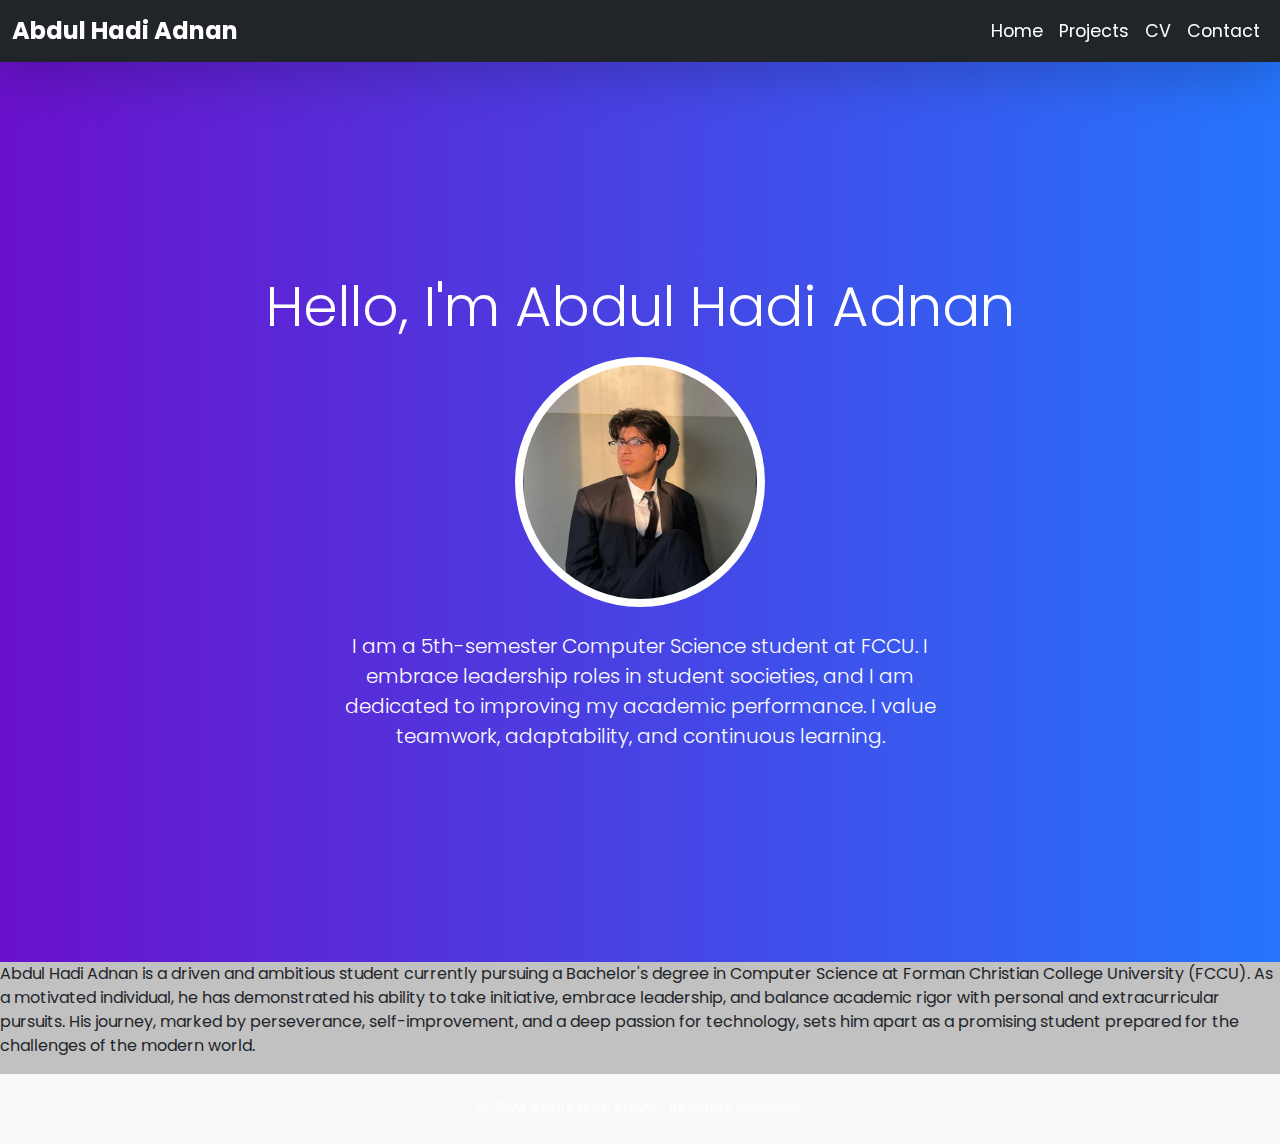
<file: index.html>
<!DOCTYPE html>
<html lang="en">
<head>
    <meta charset="UTF-8">
    <meta name="viewport" content="width=device-width, initial-scale=1.0">
    
    <title>My Portfolio</title>
    
    <!-- Bootstrap CSS -->
    <link href="https://cdn.jsdelivr.net/npm/bootstrap@5.3.0/dist/css/bootstrap.min.css" rel="stylesheet">
    
    <!-- Google Font -->
    <link href="https://fonts.googleapis.com/css2?family=Poppins:wght@300;500;700&display=swap" rel="stylesheet">
    
    <!-- Custom CSS -->
    <link rel="stylesheet" href="styles.css">
</head>
<body>

    <!-- Dark Navbar -->
    <nav class="navbar navbar-expand-lg navbar-dark bg-dark sticky-top shadow-lg">
        <div class="container-fluid">
            <a class="navbar-brand" href="#" style="font-weight: bold; font-size: 1.5rem; color: #fff;">Abdul Hadi Adnan</a>
            <button class="navbar-toggler" type="button" data-bs-toggle="collapse" data-bs-target="#navbarNav">
                <span class="navbar-toggler-icon"></span>
            </button>
            <div class="collapse navbar-collapse" id="navbarNav">
                <ul class="navbar-nav ms-auto">
                    <li class="nav-item">
                        <a class="nav-link active" href="index.html" style="color: #fff; transition: color 0.3s;">Home</a>
                    </li>
                    <li class="nav-item">
                        <a class="nav-link" href="projects.html" style="color: #fff; transition: color 0.3s;">Projects</a>
                    </li>
                    <li class="nav-item">
                        <a class="nav-link" href="cv.html" style="color: #fff; transition: color 0.3s;">CV</a>
                    </li>
                    <li class="nav-item">
                        <a class="nav-link" href="contact.html" style="color: #fff; transition: color 0.3s;">Contact</a>
                    </li>
                </ul>
            </div>
        </div>
    </nav>


    <!-- Home Content -->
    <div class="container-fluid home-section text-center py-5" style="background: linear-gradient(to right, #6a11cb, #2575fc);">
        <div class="container">
            <h1 class="display-4 text-white mb-3">Hello, I'm Abdul Hadi Adnan</h1>
            <img src="my photo 2.JPG" alt="abdul hadi's Picture" class="rounded-circle img-thumbnail mb-4" style="width: 250px; height: 250px;">
            <p class="text-white lead">I am a 5th-semester Computer Science student at FCCU. I embrace leadership roles in student societies, and I am dedicated to improving my academic performance. I value teamwork, adaptability, and continuous learning.</p>
        </div>
    </div>

    <p>
        Abdul Hadi Adnan is a driven and ambitious student currently pursuing a Bachelor's degree in Computer Science at Forman Christian College University (FCCU). As a motivated individual, he has demonstrated his ability to take initiative, embrace leadership, and balance academic rigor with personal and extracurricular pursuits. His journey, marked by perseverance, self-improvement, and a deep passion for technology, sets him apart as a promising student prepared for the challenges of the modern world.
    </p>
    <footer class="text-center py-4" style="background-color: #f8f9fa;">
        <p>&copy; 2024 Abdul Hadi Adnan. All Rights Reserved.</p>
    </footer>

    <!-- Bootstrap JS -->
    <script src="https://cdn.jsdelivr.net/npm/bootstrap@5.3.0/dist/js/bootstrap.bundle.min.js"></script>
</body>
</html>
</file>
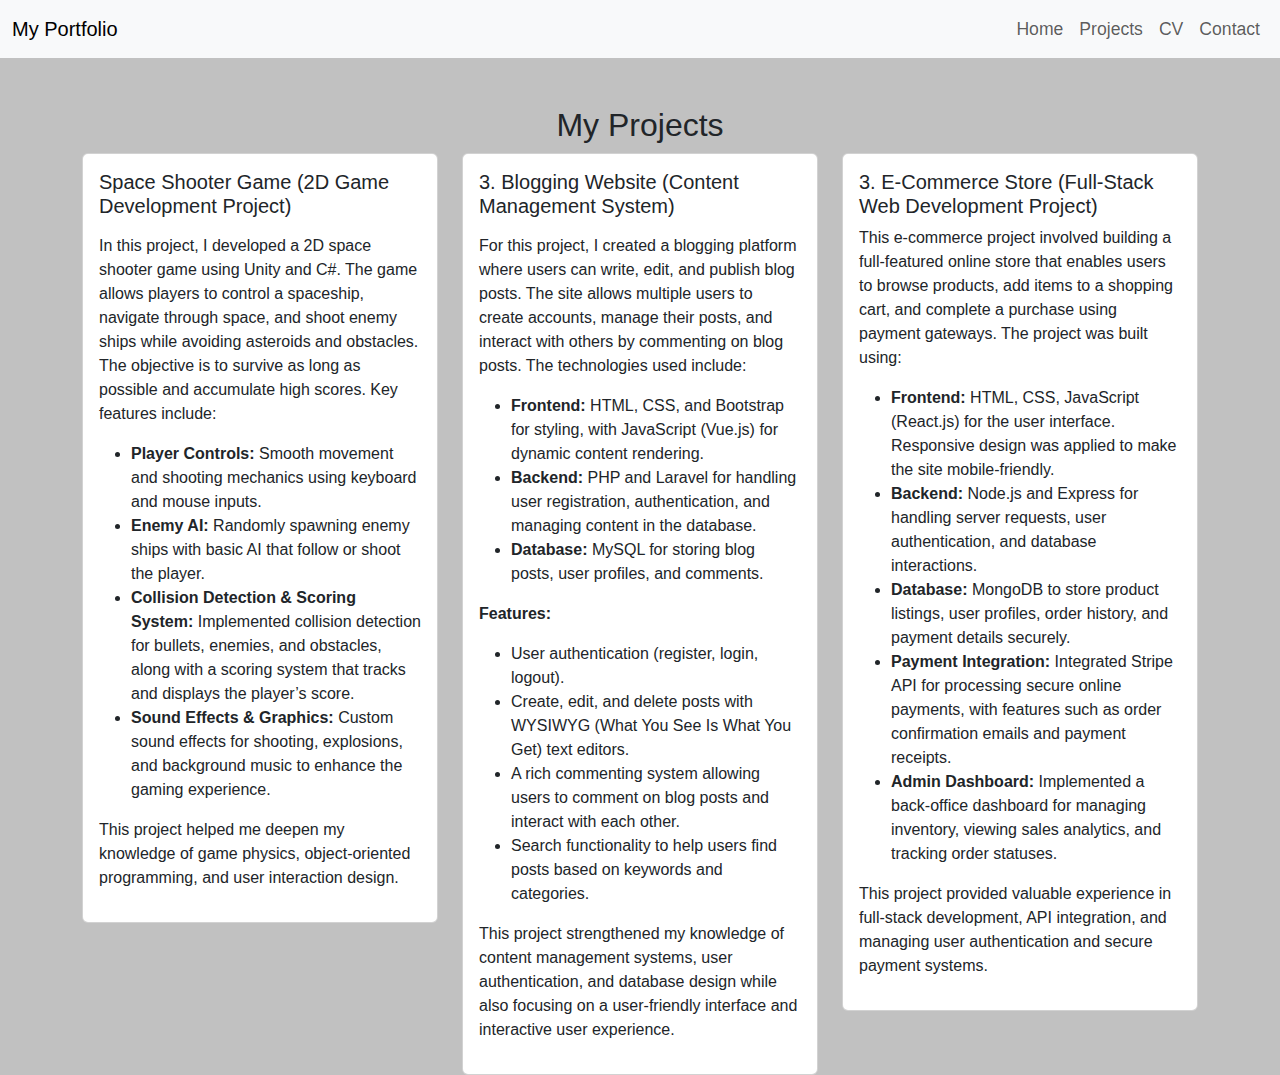
<file: projects.html>
<!DOCTYPE html>
<html lang="en">
<head>
    <meta charset="UTF-8">
    <meta name="viewport" content="width=device-width, initial-scale=1.0">
    
    <title>Projects</title>
    <link href="https://cdn.jsdelivr.net/npm/bootstrap@5.3.0/dist/css/bootstrap.min.css" rel="stylesheet">
    <link rel="stylesheet" href="styles.css">
</head>
<body>
    <!-- Navbar -->
    <nav class="navbar navbar-expand-lg navbar-light bg-light">
        <div class="container-fluid">
            <a class="navbar-brand" href="#">My Portfolio</a>
            <button class="navbar-toggler" type="button" data-bs-toggle="collapse" data-bs-target="#navbarNav">
                <span class="navbar-toggler-icon"></span>
            </button>
            <div class="collapse navbar-collapse" id="navbarNav">
                <ul class="navbar-nav ms-auto">
                    <li class="nav-item"><a class="nav-link" href="index.html">Home</a></li>
                    <li class="nav-item"><a class="nav-link" href="projects.html">Projects</a></li>
                    <li class="nav-item"><a class="nav-link" href="cv.html">CV</a></li>
                    <li class="nav-item"><a class="nav-link" href="contact.html">Contact</a></li>
                </ul>
            </div>
        </div>
    </nav>

    <!-- Projects Section -->
    <div class="container mt-5">
        <h2 class="text-center">My Projects</h2>
        <div class="row">
            <div class="col-md-4">
                <div class="card">
                    <div class="card-body">
                        <h5 class="card-title">Space Shooter Game (2D Game Development Project)</h5>
                        <p class="card-text">
                            <p>
                                In this project, I developed a 2D space shooter game using Unity and C#. The game allows players to control a spaceship, navigate through space, and shoot enemy ships while avoiding asteroids and obstacles. The objective is to survive as long as possible and accumulate high scores. Key features include:
                            </p>
                            <ul>
                                <li><strong>Player Controls:</strong> Smooth movement and shooting mechanics using keyboard and mouse inputs.</li>
                                <li><strong>Enemy AI:</strong> Randomly spawning enemy ships with basic AI that follow or shoot the player.</li>
                                <li><strong>Collision Detection & Scoring System:</strong> Implemented collision detection for bullets, enemies, and obstacles, along with a scoring system that tracks and displays the player’s score.</li>
                                <li><strong>Sound Effects & Graphics:</strong> Custom sound effects for shooting, explosions, and background music to enhance the gaming experience.</li>
                            </ul>
                            <p>This project helped me deepen my knowledge of game physics, object-oriented programming, and user interaction design.</p>
                        
                        </p>
                    </div>
                </div>
            </div>
            <div class="col-md-4">
                <div class="card">
                    <div class="card-body">
                        <h5 class="card-title">3. Blogging Website (Content Management System)</h5>
                        <p class="card-text">

                       
                            <p>
                                For this project, I created a blogging platform where users can write, edit, and publish blog posts. The site allows multiple users to create accounts, manage their posts, and interact with others by commenting on blog posts. The technologies used include:
                            </p>
                            <ul>
                                <li><strong>Frontend:</strong> HTML, CSS, and Bootstrap for styling, with JavaScript (Vue.js) for dynamic content rendering.</li>
                                <li><strong>Backend:</strong> PHP and Laravel for handling user registration, authentication, and managing content in the database.</li>
                                <li><strong>Database:</strong> MySQL for storing blog posts, user profiles, and comments.</li>
                            </ul>
                            <p><strong>Features:</strong></p>
                            <ul>
                                <li>User authentication (register, login, logout).</li>
                                <li>Create, edit, and delete posts with WYSIWYG (What You See Is What You Get) text editors.</li>
                                <li>A rich commenting system allowing users to comment on blog posts and interact with each other.</li>
                                <li>Search functionality to help users find posts based on keywords and categories.</li>
                            </ul>
                            <p>This project strengthened my knowledge of content management systems, user authentication, and database design while also focusing on a user-friendly interface and interactive user experience.</p>
                        











                        </p>
                    </div>
                </div>
            </div>
            <div class="col-md-4">
                <div class="card">
                    <div class="card-body">
                        <h5 class="card-title">3. E-Commerce Store (Full-Stack Web Development Project)</h5>
                        <p class="card-text">
                         
                                This e-commerce project involved building a full-featured online store that enables users to browse products, add items to a shopping cart, and complete a purchase using payment gateways. The project was built using:
                            </p>
                            <ul>
                                <li><strong>Frontend:</strong> HTML, CSS, JavaScript (React.js) for the user interface. Responsive design was applied to make the site mobile-friendly.</li>
                                <li><strong>Backend:</strong> Node.js and Express for handling server requests, user authentication, and database interactions.</li>
                                <li><strong>Database:</strong> MongoDB to store product listings, user profiles, order history, and payment details securely.</li>
                                <li><strong>Payment Integration:</strong> Integrated Stripe API for processing secure online payments, with features such as order confirmation emails and payment receipts.</li>
                                <li><strong>Admin Dashboard:</strong> Implemented a back-office dashboard for managing inventory, viewing sales analytics, and tracking order statuses.</li>
                            </ul>
                            <p>This project provided valuable experience in full-stack development, API integration, and managing user authentication and secure payment systems.</p>
                        


                        </p>
                    </div>
                </div>
            </div>
        </div>
    </div>

    <script src="https://cdn.jsdelivr.net/npm/bootstrap@5.3.0/dist/js/bootstrap.bundle.min.js"></script>
</body>
</html>
</file>
<file: styles.css>
/* Custom Font */
body {
    background-color: rgb(193, 193, 193);
    font-family: 'Poppins', sans-serif;
    
}

.navbar {
    font-size: 1.1rem;
}

.home-section {
    min-height: 100vh;
    display: flex;
    align-items: center;
    justify-content: center;
    flex-direction: column;
}

img.rounded-circle {
    border: 4px solid #fff;
    transition: transform 0.3s ease;
}

img.rounded-circle:hover {
    transform: scale(1.1);
}

p.lead {
    font-weight: 300;
    max-width: 600px;
    margin: auto;
}

footer {
    background-color: #343a40;
    color: #fff;
    font-size: 0.9rem;
}

footer p {
    margin: 0;
}
</file>
